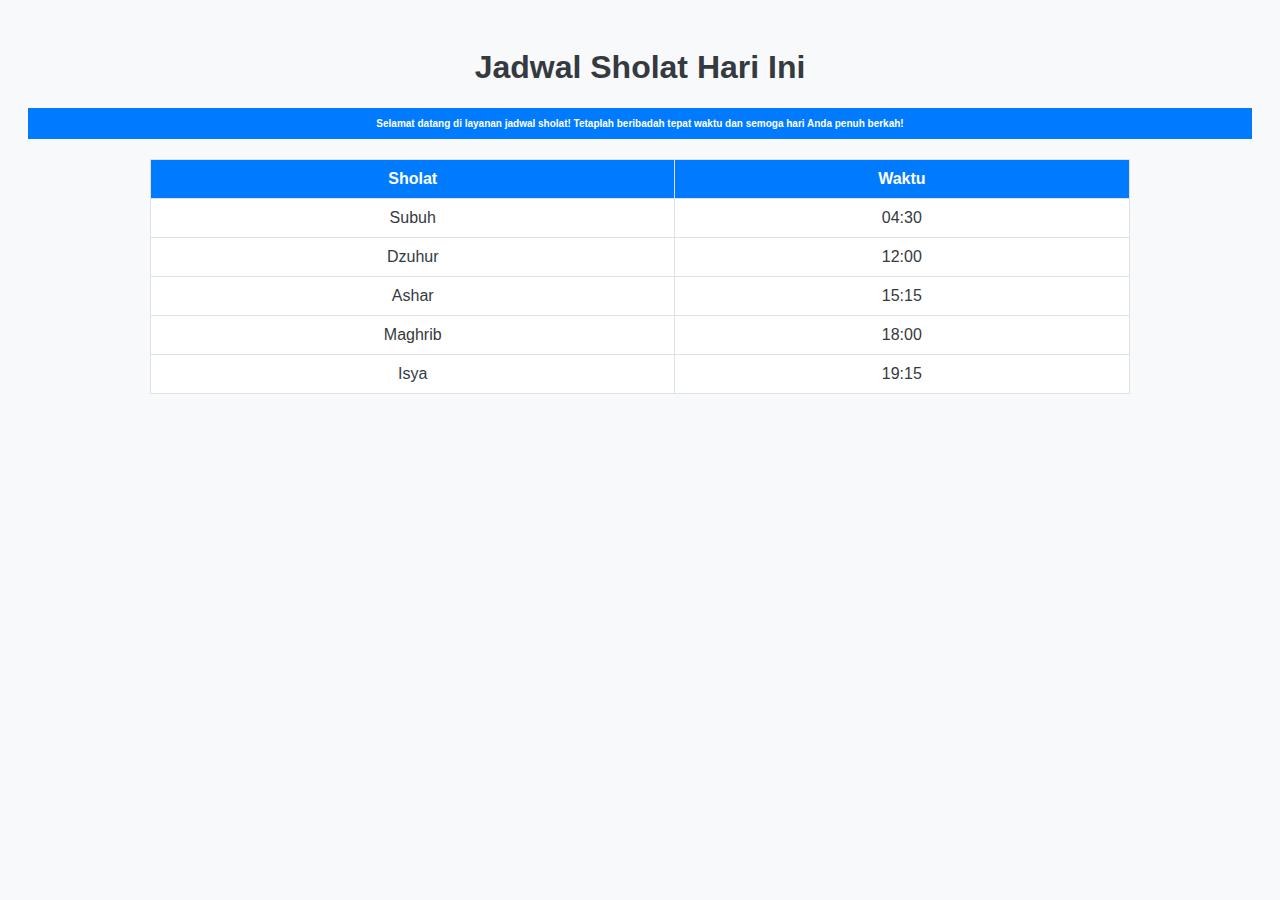
<file: jadwal.html>
<!DOCTYPE html>
<html lang="id">
<head>
    <meta charset="UTF-8">
    <meta name="viewport" content="width=device-width, initial-scale=1.0">
    <title>Jadwal Sholat</title>
    <style>
        body {
            font-family: Arial, sans-serif;
            background-color: #f8f9fa;
            color: #343a40;
            text-align: center;
            padding: 20px;
        }
        table {
            width: 80%;
            margin: 20px auto;
            border-collapse: collapse;
            background: #fff;
        }
        th, td {
            padding: 10px;
            border: 1px solid #dee2e6;
        }
        th {
            background-color: #007bff;
            color: white;
        }
        .marquee {
            background-color: #007bff;
            color: white;
            padding: 10px;
            font-size: 10px;
            font-weight: bold;
            margin: 20px 0;
        }
        .marquee span {
            display: inline-block;
            animation: marquee 10s linear infinite;
        }
        @keyframes marquee {
            0% { transform: translateX(100%); }
            100% { transform: translateX(-100%); }
        }
    </style>
</head>
<body>
    <h1>Jadwal Sholat Hari Ini</h1>

    <!-- Running Text -->
    <div class="marquee">
        <span>Selamat datang di layanan jadwal sholat! Tetaplah beribadah tepat waktu dan semoga hari Anda penuh berkah!</span>
    </div>

    <!-- Tabel Jadwal Sholat -->
    <table>
        <thead>
            <tr>
                <th>Sholat</th>
                <th>Waktu</th>
            </tr>
        </thead>
        <tbody>
            <tr>
                <td>Subuh</td>
                <td>04:30</td>
            </tr>
            <tr>
                <td>Dzuhur</td>
                <td>12:00</td>
            </tr>
            <tr>
                <td>Ashar</td>
                <td>15:15</td>
            </tr>
            <tr>
                <td>Maghrib</td>
                <td>18:00</td>
            </tr>
            <tr>
                <td>Isya</td>
                <td>19:15</td>
            </tr>
        </tbody>
    </table>
</body>
</html>
</file>
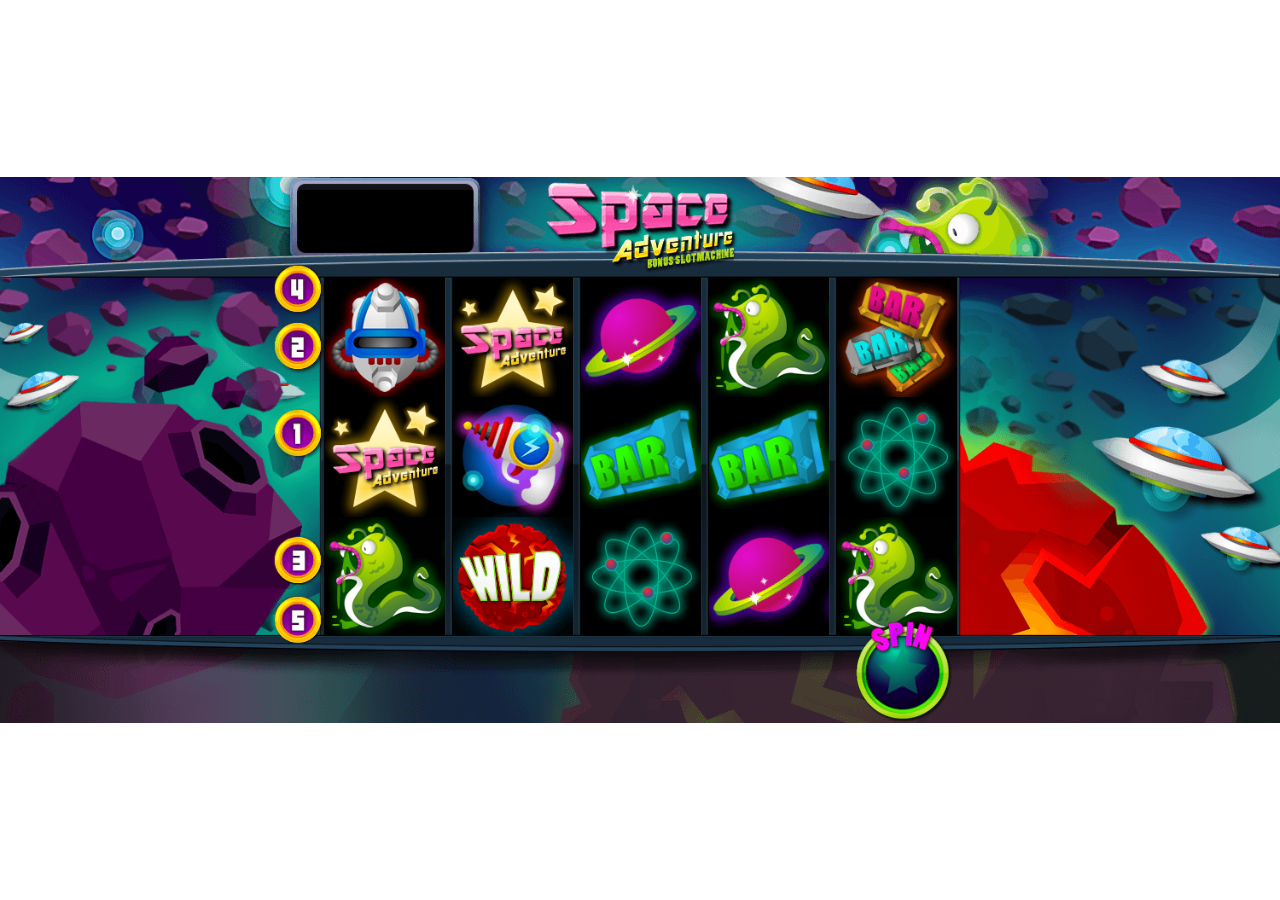
<file: examples/basic-example.html>
<!doctype html>
<html>
<head>
  <style>
    body {
      margin: 0;
    }

    #game-container {
      display: flex;
      flex-direction: row;
      justify-content: center;
      align-items: center;
      height: 100vh;
    }
  </style>
</head>

<body>
  <div id="game-container"></div>

  <script src="../dist/slot.js"></script>
  <script src="basic-example.js"></script>
</body>
</html>
</file>
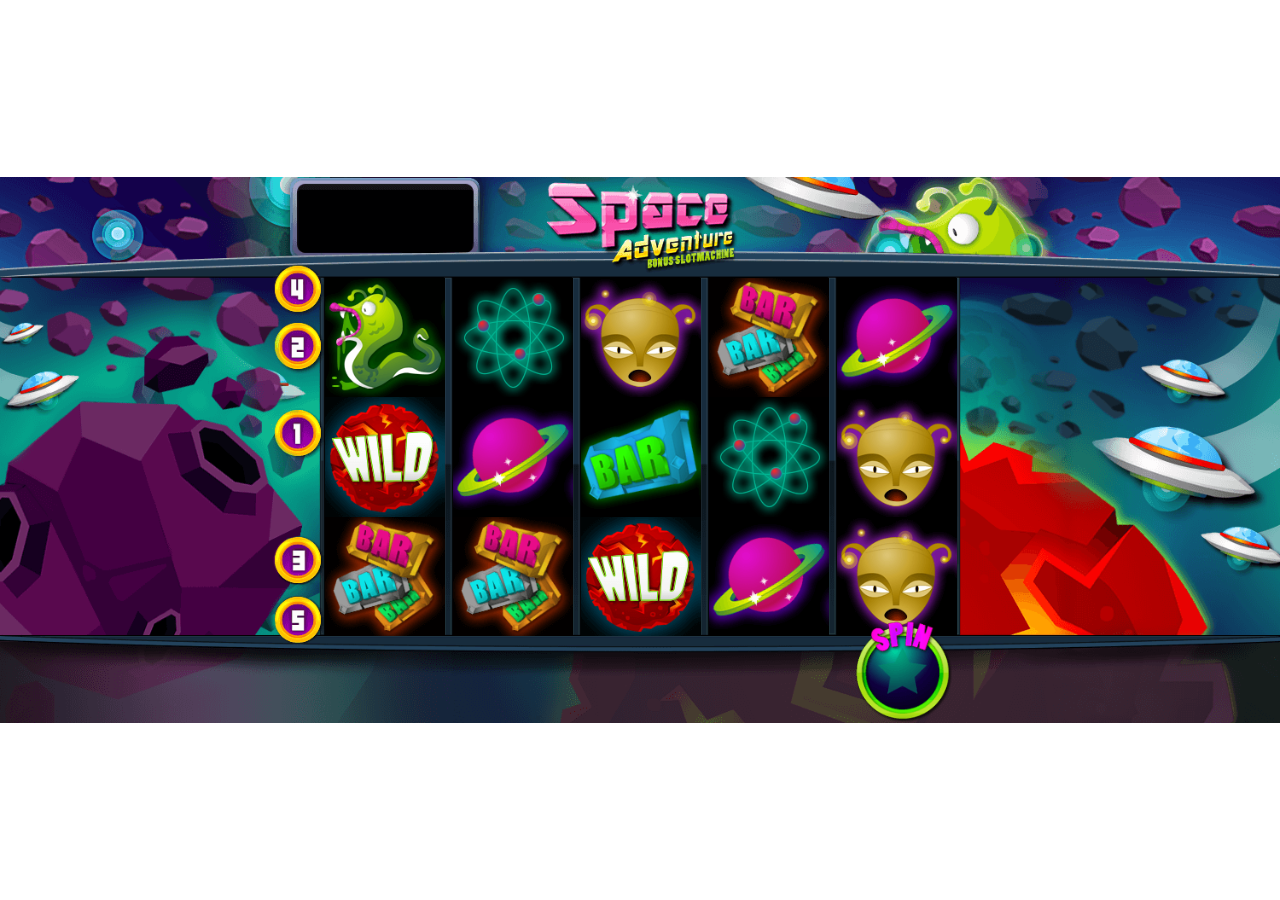
<file: examples/network-example.html>
<!doctype html>
<html>
<head>
  <style>
    body {
      margin: 0;
    }

    #game-container {
      display: flex;
      flex-direction: row;
      justify-content: center;
      align-items: center;
      height: 100vh;
    }
  </style>
</head>

<body>
  <div id="game-container"></div>

  <script src="../dist/slot.js"></script>
  <script src="network-example.js"></script>
</body>
</html>
</file>
